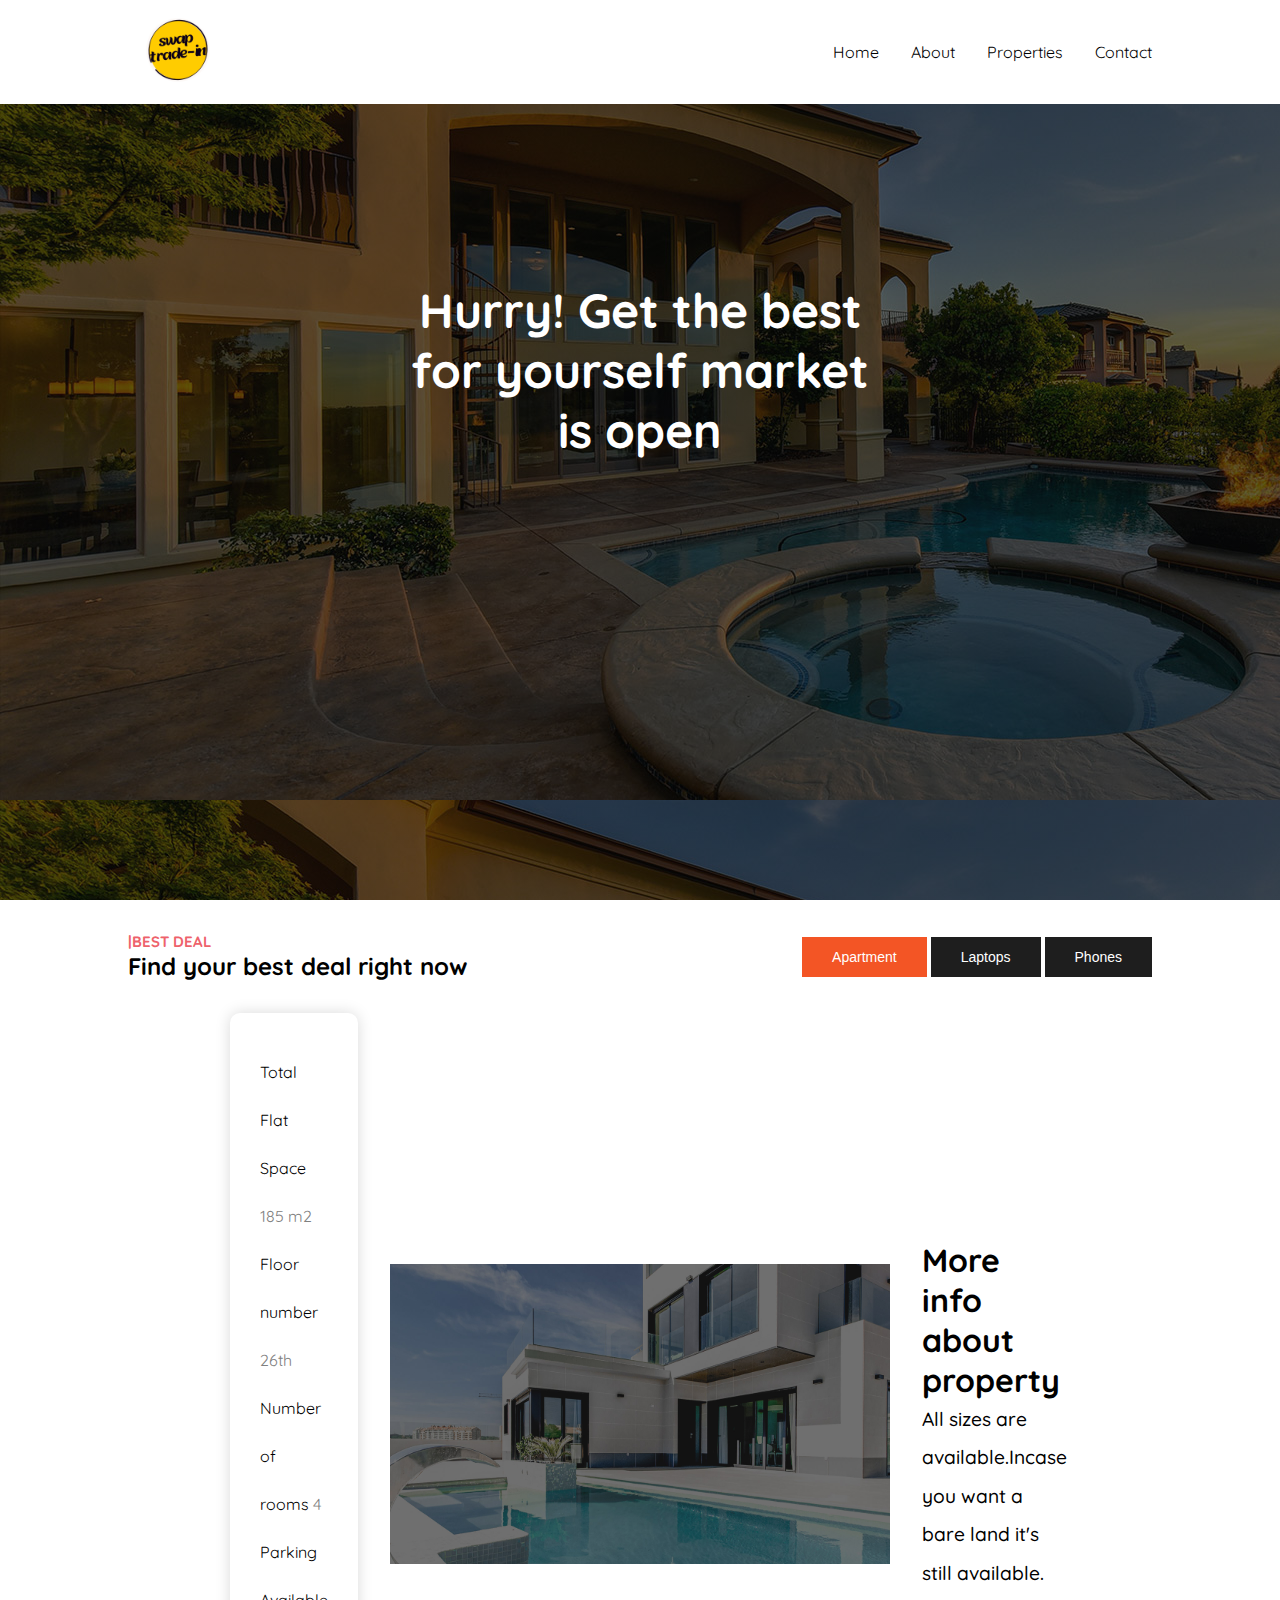
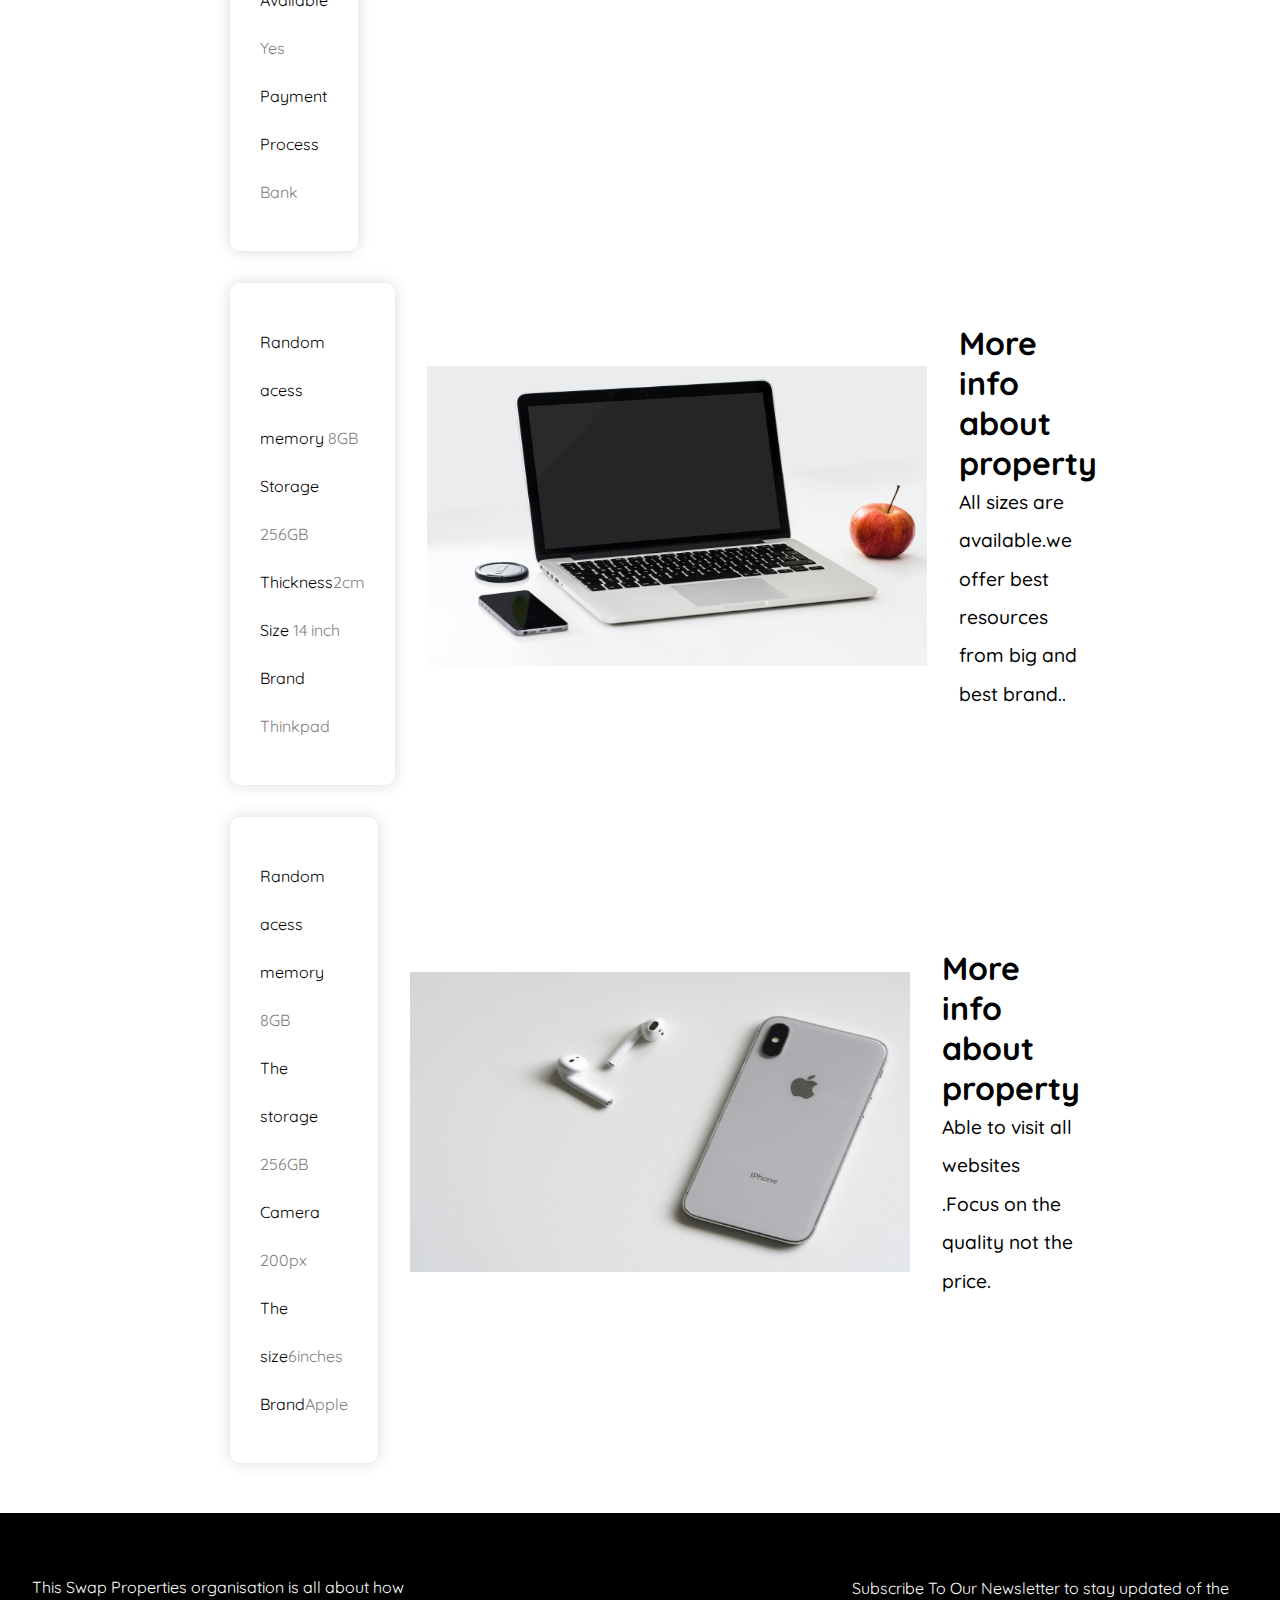
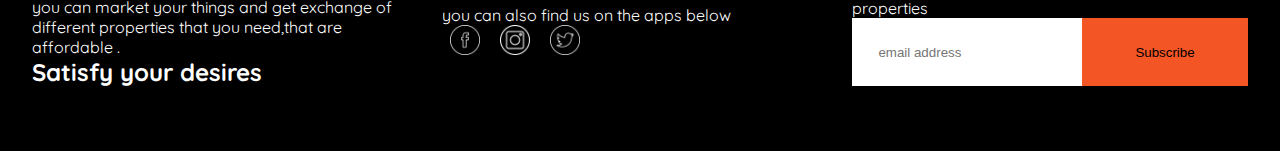
<file: index.html>
<!DOCTYPE html>
<html lang="en">
  <head>
    <link href="css/style.css" rel="stylesheet" />
    <link
      rel="stylesheet"
      href="https://cdnjs.cloudflare.com/ajax/libs/font-awesome/6.5.1/css/all.min.css"
      integrity="sha512-DTOQO9RWCH3ppGqcWaEA1BIZOC6xxalwEsw9c2QQeAIftl+Vegovlnee1c9QX4TctnWMn13TZye+giMm8e2LwA=="
      crossorigin="anonymous"
      referrerpolicy="no-referrer"
    />
    <meta charset="UTF-8" />
    <meta name="viewport" content="width=device-width, initial-scale=1.0" />
    <title>swap_properties</title>
  </head>
  <body>
    <nav>
      <div class="container">
        <div class="nav__content">
          <div class="nav__left">
            <img src="images/swap trade-in.png" width="100px" />
          </div>
          <div class="nav__right">
            <ul>
              <li><a href="index.html">Home</a></li>
              <li><a href="about us.html">About</a></li>
              <li><a href="properties.html">Properties</a></li>
              <li><a href="contact.html">Contact</a></li>
              <div class="nav__right--1">
                <i class="fa-solid fa-bars"></i>
              </div>
            </ul>
          </div>
        </div>
      </div>
    </nav>

    <div class="hero">
      <div>
        <br />
        <br />
        <h1>
          Hurry! Get the best <br />for yourself market<br />
          is open
        </h1>
      </div>
    </div>
    <div class="container">
      <div class="section">
        <div class="introduction">
          <div class="introduction__left">
            <h6>|best deal</h6>
            <h2>Find your best deal right now</h2>
          </div>
          <div class="intoduction__right">
            <button class="btn-orange">Apartment</button>
            <button class="btn-black">Laptops</button>
            <button class="btn-black">Phones</button>
          </div>
        </div>
      </div>
      <div class="container">
        <div class="section__three">
          <div class="info__table">
            <ul>
              <li>Total Flat Space <span style="color: gray">185 m2</span></li>
              <li>Floor number <span style="color: gray">26th</span></li>
              <li>Number of rooms <span style="color: gray">4</span></li>
              <li>Parking Available <span style="color: gray">Yes</span></li>
              <li>Payment Process <span style="color: gray">Bank</span></li>
            </ul>
          </div>
          <div>
            <img src="images/banner-03.jpg" width="500px" height="300px" />
          </div>
          <div>
            <h1>More info about property</h1>
            <p>
              All sizes are available.Incase you want a bare land it's still
              available.
            </p>
          </div>
        </div>

        <div class="section__three">
          <div class="info__table">
            <ul>
              <li>Random acess memory <span style="color: gray">8GB</span></li>
              <li>Storage <span style="color: gray">256GB</span></li>
              <li>Thickness<span style="color: gray">2cm</span></li>
              <li>Size <span style="color: gray">14 inch</span></li>
              <li>Brand <span style="color: gray">Thinkpad</span></li>
            </ul>
          </div>
          <div>
            <img src="images/laptop.jpg" width="500px" height="300px" />
          </div>
          <div>
            <h1>More info about property</h1>
            <p>
              All sizes are available.we offer best resources from big and best
              brand..
            </p>
          </div>
        </div>

        <div class="section__three">
          <div class="info__table">
            <ul>
              <li>Random acess memory <span style="color: gray">8GB</span></li>
              <li>The storage <span style="color: gray">256GB</span></li>
              <li>Camera <span style="color: gray">200px</span></li>
              <li>The size<span style="color: gray">6inches</span></li>
              <li>Brand<span style="color: gray">Apple</span></li>
            </ul>
          </div>
          <div>
            <img src="images/phones.jpg" width="500px" height="300px" />
          </div>
          <div>
            <h1>More info about property</h1>
            <p>
              Able to visit all websites .Focus on the quality not the price.
            </p>
          </div>
        </div>
      </div>

    </div>

    <div class="footer__section">
      <div class="footer__section--one">
        <!-- <img src="images/logo.png" width="100px" /> -->
        <p>
          This Swap Properties organisation is all about how you can market
          your things and get exchange of different properties that you
          need,that are affordable .
        </p>
        <h2>Satisfy your desires</h2>
      </div>
      <div class="footer__section--two">
        <p>you can also find us on the apps below</p>
        <img src="images/facebook.png" width="30px" />
        <img src="images/instagram.png" width="30px" />
        <img src="images/twitter.png" width="30px" />
      </div>
      <div class="footer__section--three">
        <p>Subscribe To Our Newsletter to stay updated of the properties</p>
        <div class="email">
          <input type="text" placeholder="email address" class="type" />

          <button>Subscribe</button>
        </div>
      </div>
    </div>
  </body>
</html>
</file>
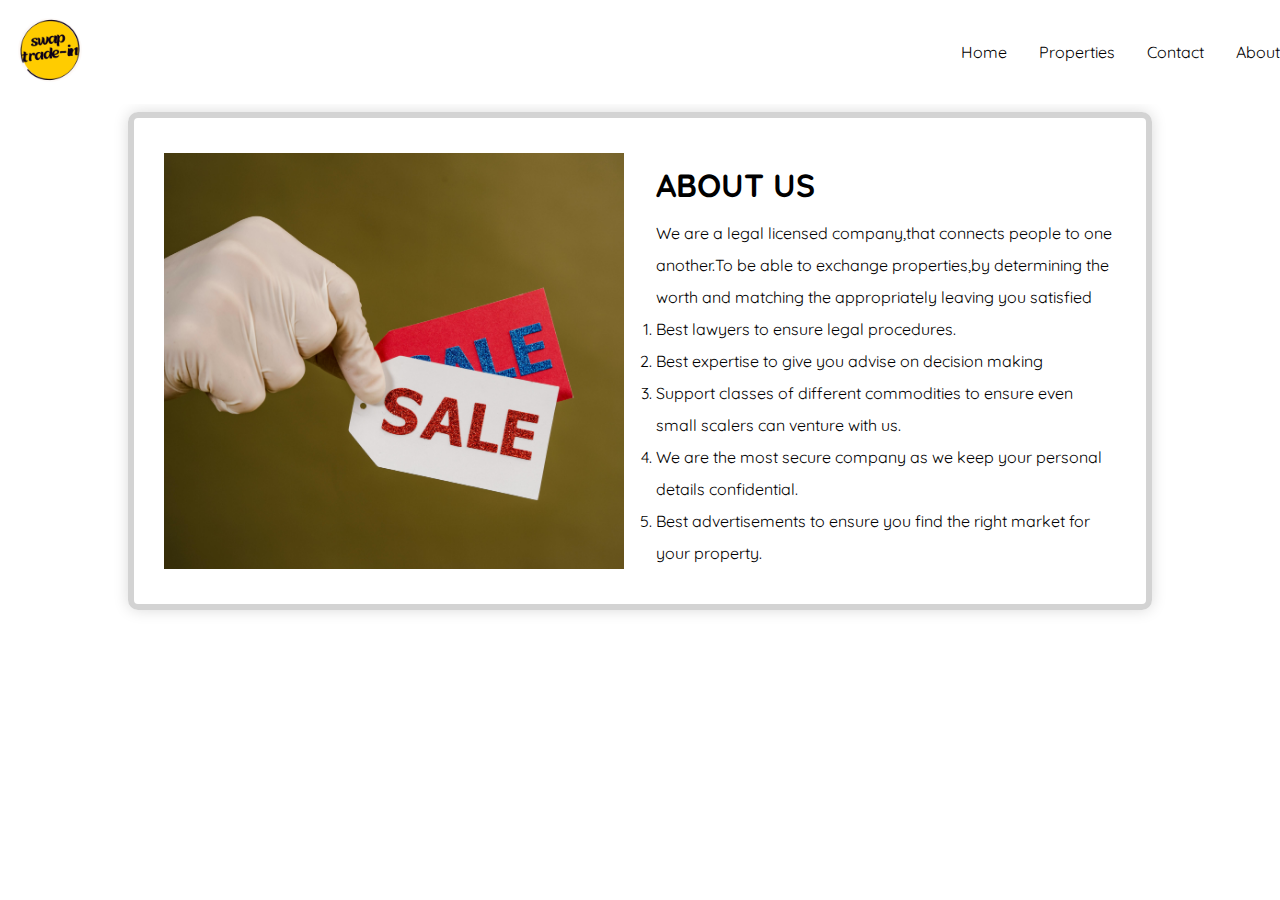
<file: about us.html>
<!DOCTYPE html>
<html lang="en">
  <head>
    <meta charset="UTF-8" />
    <meta name="viewport" content="width=device-width, initial-scale=1.0" />
    <title>swap_properties</title>
  </head>
  <body>
    <nav>
      <div class="container">
        <div class="nav__content">
          <div class="nav__left">
            <img src="images/swap trade-in.png" width="100px" />
          </div>
          <div class="nav__right">
            <ul>
              <li><a href="index.html">Home</a></li>
              <li><a href="about.html">About</a></li>
              <li><a href="properties.html">Properties</a></li>
              <li><a href="contact.html">Contact</a></li>
            </ul>
          </div>
        </div>
      </div>
    </nav>
  </body>
</html>
<!DOCTYPE html>
<html lang="en">
  <head>
    <meta charset="UTF-8" />
    <meta name="viewport" content="width=device-width, initial-scale=1.0" />
    <link href="css/style.css" rel="stylesheet" />
    <link
      rel="stylesheet"
      href="https://cdnjs.cloudflare.com/ajax/libs/font-awesome/6.5.1/css/all.min.css"
      integrity="sha512-DTOQO9RWCH3ppGqcWaEA1BIZOC6xxalwEsw9c2QQeAIftl+Vegovlnee1c9QX4TctnWMn13TZye+giMm8e2LwA=="
      crossorigin="anonymous"
      referrerpolicy="no-referrer"
    />
    <title>swap_properties</title>
  </head>
  <body>
    <div class="container">
      <nav>
        <div class="nav__content">
          <div class="nav__left">
            <img src="images/swap trade-in.png" width="100px" />
          </div>
          <div class="nav__right">
            <ul>
              <li><a href="index.html">Home</a></li>
              <li><a href="properties.html">Properties</a></li>
              <li><a href="contact.html">Contact</a></li>
              <li><a href="about us.html">About</a></li>

              <div class="nav__right--1">
                <i class="fa-solid fa-bars"></i>
              </div>
            </ul>
          </div>
        </div>
      </nav>
    </div>
    <div class="container">
      <div class="about__content">
        <div class="about__content--1"></div>

        <div class="about__content--2">
          <h1>ABOUT US</h1>
          <p>
            We are a legal licensed company,that connects people to one
            another.To be able to exchange properties,by determining the worth
            and matching the appropriately leaving you satisfied
          </p>
          <ol>
            <li>Best lawyers to ensure legal procedures.</li>
            <li>Best expertise to give you advise on decision making</li>
            <li>
              Support classes of different commodities to ensure even small
              scalers can venture with us.
            </li>
            <li>
              We are the most secure company as we keep your personal details
              confidential.
            </li>
            <li>
              Best advertisements to ensure you find the right market for your
              property.
            </li>
          </ol>
        </div>
      </div>
    </div>
  </body>
</html>
</file>
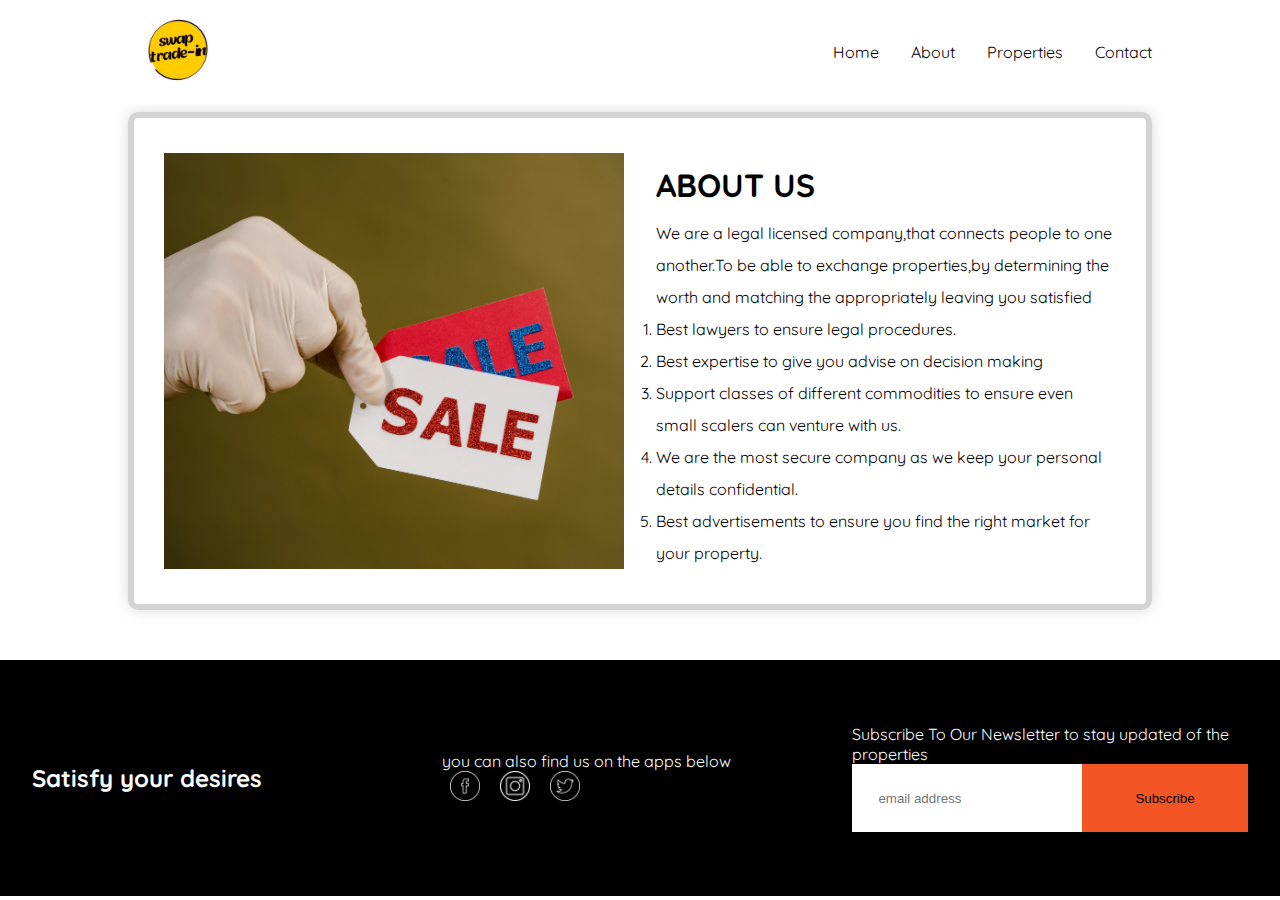
<file: about.html>
<!DOCTYPE html>
<html lang="en">
  <head>
    <meta charset="UTF-8" />
    <meta name="viewport" content="width=device-width, initial-scale=1.0" />
    <link href="css/style.css" rel="stylesheet" />
    <link
      rel="stylesheet"
      href="https://cdnjs.cloudflare.com/ajax/libs/font-awesome/6.5.1/css/all.min.css"
      integrity="sha512-DTOQO9RWCH3ppGqcWaEA1BIZOC6xxalwEsw9c2QQeAIftl+Vegovlnee1c9QX4TctnWMn13TZye+giMm8e2LwA=="
      crossorigin="anonymous"
      referrerpolicy="no-referrer"
    />
    <title>swap_properties</title>
  </head>
  <body>

    <nav>
      <div class="container">
        <div class="nav__content">
          <div class="nav__left">
            <img src="images/swap trade-in.png" width="100px" />
          </div>
          <div class="nav__right">
            <ul>
              <li><a href="index.html">Home</a></li>
              <li><a href="about.html">About</a></li>
              <li><a href="properties.html">Properties</a></li>
              <li><a href="contact.html">Contact</a></li>

              <div class="nav__right--1">
                <i class="fa-solid fa-bars"></i>
              </div>
            </ul>
          </div>
        </div>
      </div>
    </nav>

    <div class="container">
      <div class="about__content">
        <div class="about__content--1"></div>

        <div class="about__content--2">
          <h1>ABOUT US</h1>
          <p>
            We are a legal licensed company,that connects people to one
            another.To be able to exchange properties,by determining the worth
            and matching the appropriately leaving you satisfied
          </p>
          <ol>
            <li>Best lawyers to ensure legal procedures.</li>
            <li>Best expertise to give you advise on decision making</li>
            <li>
              Support classes of different commodities to ensure even small
              scalers can venture with us.
            </li>
            <li>
              We are the most secure company as we keep your personal details
              confidential.
            </li>
            <li>
              Best advertisements to ensure you find the right market for your
              property.
            </li>
          </ol>
        </div>
      </div>
    </div>

    <!-- Footer -->
    <div class="footer__section">
      <div class="footer__section--one">
        <!-- <img src="images/logo.png" width="100px" /> -->
        <h2>Satisfy your desires</h2>
      </div>
      <div class="footer__section--two">
        <p>you can also find us on the apps below</p>
        <img src="images/facebook.png" width="30px" />
        <img src="images/instagram.png" width="30px" />
        <img src="images/twitter.png" width="30px" />
      </div>
      <div class="footer__section--three">
        <p>Subscribe To Our Newsletter to stay updated of the properties</p>
        <div class="email">
          <input type="text" placeholder="email address" class="type" />

          <button>Subscribe</button>
        </div>
      </div>
    </div>
  </body>
</html>
</file>
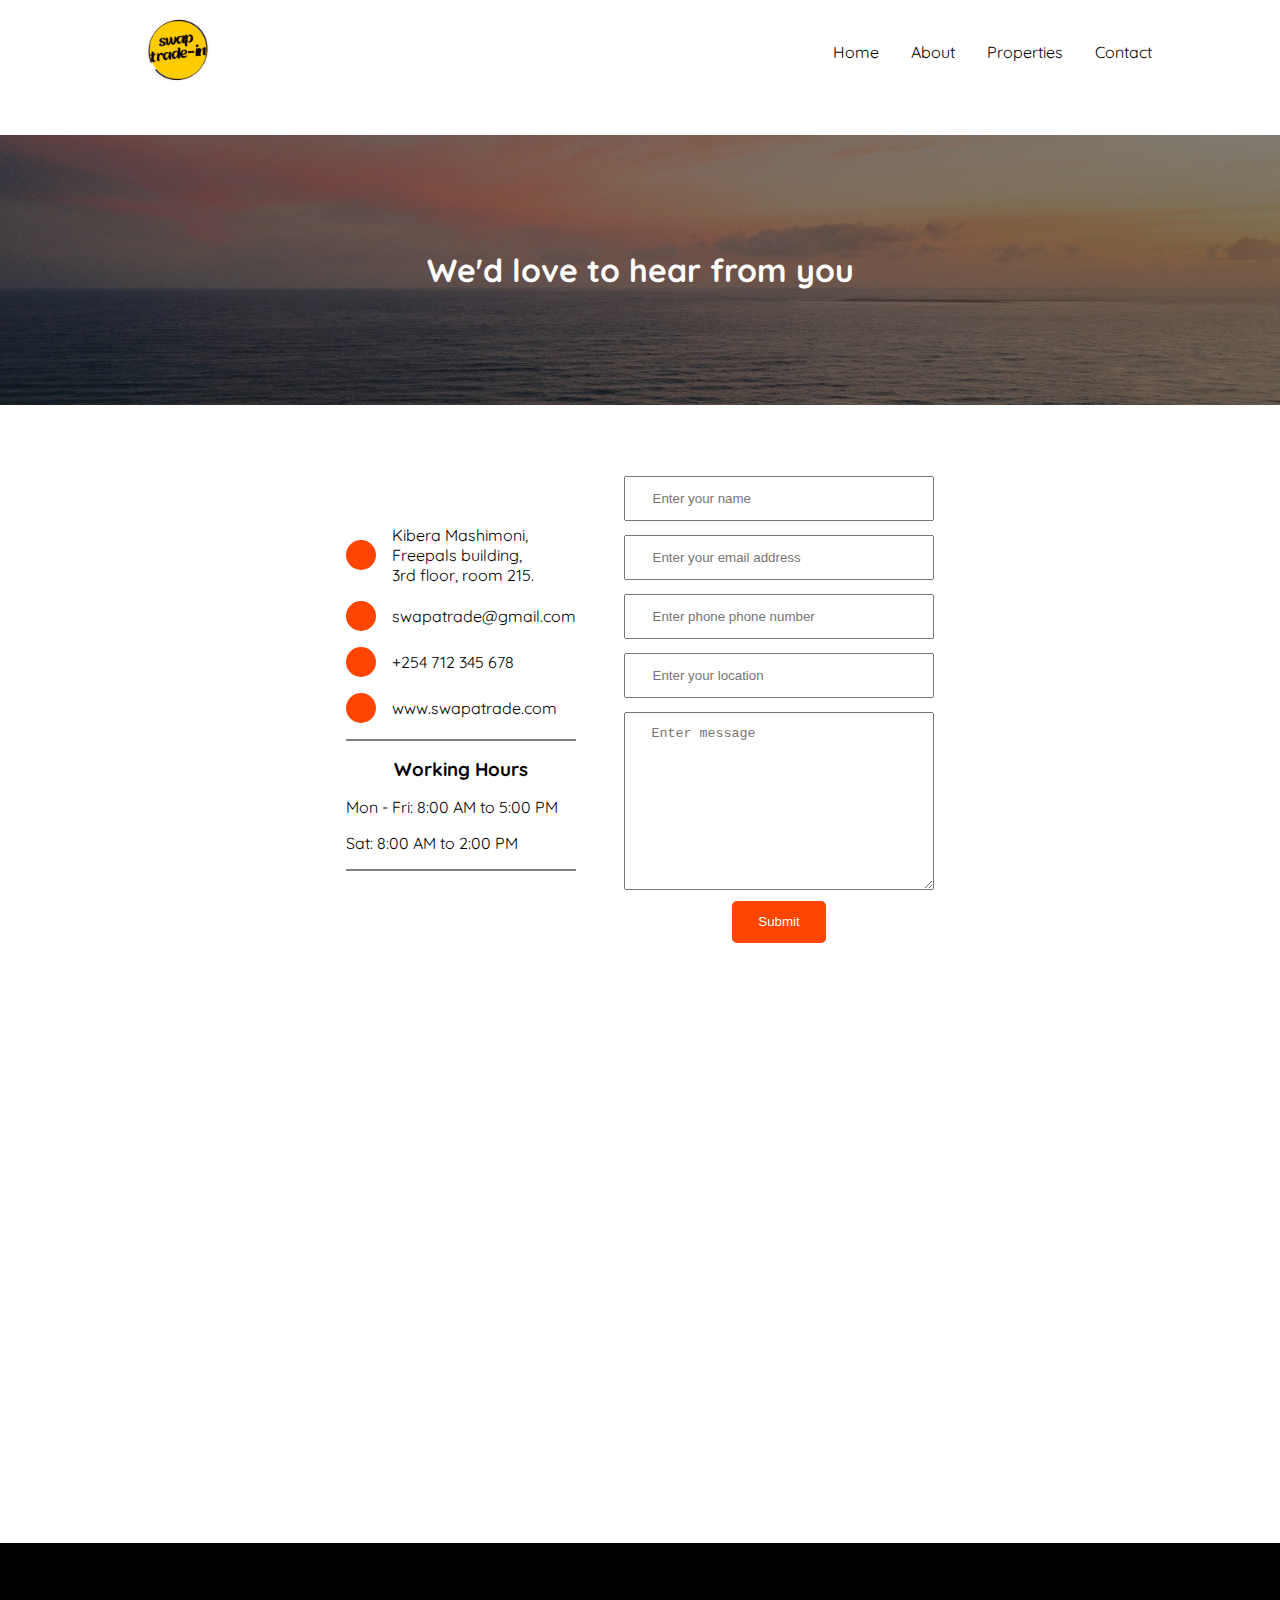
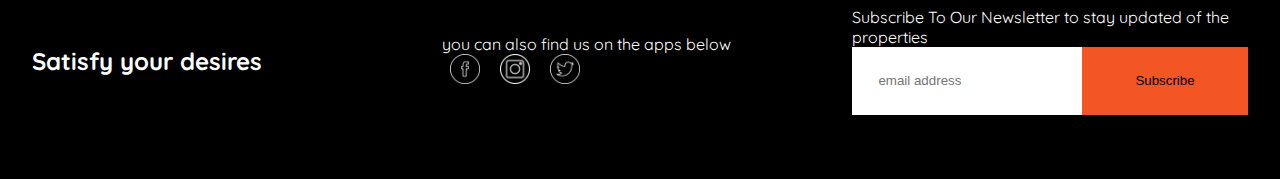
<file: contact.html>
<!DOCTYPE html>
<html lang="en">
<head>
    <link href="css/style.css"rel="stylesheet">
    <meta charset="UTF-8">
    <meta name="viewport" content="width=device-width, initial-scale=1.0">
    <link rel="stylesheet" href="https://cdnjs.cloudflare.com/ajax/libs/font-awesome/6.5.1/css/all.min.css" integrity="sha512-DTOQO9RWCH3ppGqcWaEA1BIZOC6xxalwEsw9c2QQeAIftl+Vegovlnee1c9QX4TctnWMn13TZye+giMm8e2LwA==" crossorigin="anonymous" referrerpolicy="no-referrer" />
   
    <title>Swap properties</title>
   
</head>

<body>
    <div class="contact-container">
        <nav>
          <div class="container">
       <div class="nav__content">
         <div class="nav__left">
           <img src="images/swap trade-in.png" width="100px">
         </div>
       <div class="nav__right">
         <ul>
          <li> <a href="index.html">Home</a></li>
          <li> <a href="about.html">About</a></li>
          <li> <a href="properties.html">Properties</a></li>
          <li> <a href="contact.html">Contact</a></li>
         </ul>
       </div>
       </div>
       </div>
       </nav>
       </div>
    <div class="contact__container"> 

        <div class="header">
        
        <h1>We'd love to hear from you</h1>
        
      </div>
        <!--end header-->
        <!--hero-->
        <div class="form">
          <div class="contact__info">
            <p><span><i class="fa-solid fa-location-dot"></i> </span><span>Kibera Mashimoni,<br> Freepals building, <br> 3rd floor, room 215.</span></p>
            <p><span><i class="fa-solid fa-envelope"></i></span><span> swapatrade@gmail.com</span></p>
            <p><span><i class="fa-solid fa-mobile-screen-button"></i></span><span> +254 712 345 678</span></p>
            <p><span><i class="fa-solid fa-globe"></i></span> <span>www.swapatrade.com</span></p>
            <div>
              <h3>Working Hours</h3>
              <p>Mon - Fri: 8:00 AM to 5:00 PM</p>
              <p>Sat: 8:00 AM to 2:00 PM</p>
            </div>
            <div class="socials">
             <a href="https://facebook.com"> <i class="fa-brands fa-facebook-f"></i></a>
              <a href="https://facebook.com"><i class="fa-brands fa-x-twitter"></i></a>
             <a href="https://facebook.com"> <i class="fa-brands fa-tiktok"></i></a>
             <a href="https://facebook.com"> <i class="fa-brands fa-instagram"></i></a>

            </div>
            </div>


          
<form>
    <div>
        <!-- <label>Names</label> -->
        <input type="text"placeholder="Enter your name">
    </div>
    <div>
        <!-- <label>Email</label> -->
        <input type="email"placeholder="Enter your email address">
    </div>
    <div>
        <!-- <label>phone</label> -->
        <input type="contact"placeholder="Enter phone phone number">
    </div>
      <!-- <label>phone</label> -->
      <input type="text"placeholder="Enter your location">
      
      <div>
        <!-- <label>Message</label> -->
        <textarea placeholder="Enter message" cols="30" rows="10"></textarea>
      </div>
      <div><button class="submit">submit</button></div>
    </form>
  </div>

  </div>

</div>
<div class="time">
  <iframe src="https://www.google.com/maps/embed?pb=!1m16!1m12!1m3!1d31910.277448188768!2d36.77427678861438!3d-1.3042323175226354!2m3!1f0!2f0!3f0!3m2!1i1024!2i768!4f13.1!2m1!1skibera%20mashimoni!5e0!3m2!1sen!2ske!4v1708661704660!5m2!1sen!2ske" width="600" height="450" style="border:0;" allowfullscreen="" loading="lazy" referrerpolicy="no-referrer-when-downgrade"></iframe>
  

    
</div>


    

<!--end hero-->
<!--footer-->
<div class="footer__section">
    <div class="footer__section--one">
  <!-- <img src="images/logo.png" width="100px"> -->
  <h2>Satisfy your desires</h2>
  </div>
  <div class="footer__section--two">
    <p>you can also find us on the apps below</p>
    <img src="images/facebook.png" width="30px" />
    <img src="images/instagram.png" width="30px" />
    <img src="images/twitter.png" width="30px" />
  </div>
  <div class="footer__section--three">
            <p>Subscribe To Our Newsletter to stay updated of the properties</p>
            <div class="email">
              <input type="text" placeholder="email address" class="type" />
  
              <button>Subscribe</button>
            </div>
          </div>
  </div>
    
  
  
<!--end footer-->

     
    

</body>
</html>
</file>
<file: css/style.css>
@import url("https://fonts.googleapis.com/css2?family=Quicksand:wght@300..700&display=swap");
/*mixin*/
* {
  margin: 0;
  padding: 0;
  box-sizing: border-box;
}

.container {
  margin: 0 auto;
  width: 80%;
}

body {
  font-family: "Quicksand", sans-serif;
}

nav {
  width: 100%;
  background-color: #fff;
  position: fixed;
  top: 0;
  left: 0;
  right: 0;
}

.nav__content {
  display: flex;
  justify-content: space-between;
  align-items: center;
  flex-direction: row;
  flex-wrap: nowrap;
}

.nav__right ul {
  list-style-type: none;
  display: flex;
  justify-content: space-between;
  align-items: center;
  flex-direction: row;
  flex-wrap: nowrap;
  gap: 2em;
}

.nav__right ul li a {
  text-decoration: none;
  color: black;
  display: block;
  gap: 2em;
}

.nav__right ul li a:hover {
  color: #f35525;
}

.nav__right--1 {
  display: none;
}

@media screen and (max-width: 872px) {
  .nav__right ul li {
    font-size: 1rem;
    display: none;
  }
  .nav__right--1 {
    display: block;
    margin-right: 2em;
  }
  .nav__content {
    width: 100%;
  }
}
.hero {
  background: linear-gradient(rgba(0, 0, 0, 0.5), rgba(0, 0, 0, 0.5)), url("https://silasgloria254.github.io/swap-properties/images/banner-01.jpg");
  height: 100vh;
  text-align: center;
}

.hero h1 {
  padding-top: 5em;
  font-size: 3em;
  color: #fff;
}

@media screen and (max-width: 872px) {
  .hero h1 {
    font-size: 2rem;
    text-align: center;
  }
}
.contact-container {
  display: flex;
  justify-content: center;
  align-items: center;
  flex-direction: column;
  flex-wrap: nowrap;
  background-attachment: fixed;
  height: -moz-fit-content;
  height: fit-content;
}

.header {
  margin-top: 15vh;
  height: 30vh;
  display: flex;
  justify-content: center;
  align-items: center;
  flex-direction: row;
  flex-wrap: nowrap;
  padding: 2em;
  text-align: center;
  background: linear-gradient(rgba(0, 0, 0, 0.5), rgba(0, 0, 0, 0.5)), url("https://silasgloria254.github.io/swap-properties/images/contact.jpg") no-repeat center center/cover;
  color: #fff;
}

.contact__right {
  display: flex;
  justify-content: center;
  align-items: center;
  flex-direction: column;
  flex-wrap: nowrap;
  margin-right: 10%;
  padding: 80px;
  border-radius: 5%;
}

.social {
  display: flex;
  justify-content: center;
  align-items: center;
  flex-direction: row;
  flex-wrap: wrap;
  gap: 4em;
  padding: 20px;
  box-shadow: 2px 2px 15px rgba(0, 0, 0, 0.5);
}

.form {
  padding: 4em;
  display: flex;
  justify-content: center;
  align-items: center;
  flex-direction: row;
  flex-wrap: wrap;
  gap: 3em;
}
.form input, .form textarea {
  margin: 0.5em 0;
  padding: 1em 2em;
  width: 100%;
}

.submit {
  background-color: orangered;
  color: #fff;
  border: none;
  padding: 1em 2em;
  display: block;
  margin: 0 auto;
  border-radius: 5px;
  text-transform: capitalize;
}

.time iframe {
  margin-top: 2em;
  width: 100%;
  gap: 6em;
}
.time iframe .working__time {
  padding: 4em;
  box-shadow: 0px 0px 15px rgba(0, 0, 0, 0.5);
  border-radius: 5%;
}

.contact__info p {
  display: flex;
  justify-content: flex-start;
  align-items: center;
  flex-direction: row;
  flex-wrap: nowrap;
  gap: 1em;
}
.contact__info p span:first-child {
  display: flex;
  justify-content: center;
  align-items: center;
  flex-direction: row;
  flex-wrap: nowrap;
  background: orangered;
  color: #fff;
  border-radius: 50%;
  width: 30px;
  height: 30px;
}
.contact__info p:not(:first-child) {
  margin-top: 1em;
}
.contact__info div {
  margin-top: 1em;
  border-top: 2px solid gray;
  padding-top: 1em;
  gap: 1em;
  text-align: center;
}
.contact__info div:last-child {
  display: flex;
  justify-content: center;
  align-items: center;
  flex-direction: row;
  flex-wrap: nowrap;
}
.contact__info div a {
  color: orangered;
}

.map-container {
  width: 100%;
  height: 400px;
  margin: 20px 0;
  border-radius: 2px solid gray;
  margin-right: -70px;
}

.footer__section {
  background-color: black;
  color: white;
  display: flex;
  justify-content: space-between;
  align-items: center;
  flex-direction: row;
  flex-wrap: nowrap;
  padding: 4em 2em;
  margin-top: 50px;
  gap: 2em;
}
.footer__section > div {
  flex: 1;
}
.footer__section--two img {
  display: inline-block;
  margin: 0 0.5em;
}

.email button {
  text-align: center;
  background-color: #f35525;
  padding: 2em 4em;
  border: none;
}

.email {
  background-color: whitesmoke;
  border: none;
  display: flex;
  justify-content: space-between;
  align-items: center;
  flex-direction: row;
  flex-wrap: nowrap;
}
.email input {
  flex: 1;
}

.email input {
  padding: 2em 2em;
  border: none;
  outline: none;
}

@media screen and (max-width: 872px) {
  .footer__section {
    display: flex;
    justify-content: space-around;
    align-items: center;
    flex-direction: column;
    flex-wrap: nowrap;
    gap: 2rem;
  }
  .email {
    width: 100%;
    margin: 0 auto;
    display: flex;
    justify-content: center;
    align-items: center;
    flex-direction: row;
    flex-wrap: nowrap;
  }
  .email input {
    padding: 1rem 3rem;
    font-size: 0.8rem;
    width: 65%;
  }
  .email button {
    padding: 1rem 2rem;
    width: 35%;
  }
}
.introduction {
  display: flex;
  justify-content: space-between;
  align-items: center;
  flex-direction: row;
  flex-wrap: nowrap;
  margin-top: 2em;
}

.introduction h6 {
  color: #ee626b;
  font-size: 15px;
  text-transform: uppercase;
  font-weight: 700;
}

.btn-orange {
  display: inline-block;
  background-color: #f35525;
  color: #fff;
  font-size: 14px;
  font-weight: 500;
  height: 40px;
  line-height: 40px;
  padding: 0px 30px;
  border: none;
}

.btn-orange a:hover {
  color: #f35525;
}

.btn-orange a:hover i {
  color: #fff;
}

.btn-black {
  display: inline-block;
  background-color: #1e1e1e;
  color: #fff;
  font-size: 14px;
  font-weight: 500;
  height: 40px;
  line-height: 40px;
  padding: 0px 30px;
  border: none;
}

.btn-black a:hover {
  background-color: #f35525;
  color: #fff;
}

.section__three {
  display: flex;
  justify-content: space-evenly;
  align-items: center;
  flex-direction: row;
  flex-wrap: nowrap;
  gap: 2em;
}

.info__table {
  border-radius: 10px;
  box-shadow: 0px 0px 15px rgba(0, 0, 0, 0.15);
  padding: 35px 30px;
  width: 30%;
  line-height: 3;
  margin-top: 2em;
}

.info__table ul {
  list-style-type: none;
  gap: 2rem;
}

.section__three img {
  align-items: center;
}

.section__three p {
  font-size: 1.2rem;
  font-weight: 500;
  line-height: 2;
}

.content {
  display: flex;
  justify-content: center;
  align-items: center;
  flex-direction: row;
  flex-wrap: nowrap;
  width: 30%;
  height: 45vh;
  background-color: #f35525;
  border: 6px solid lightgray;
  border-radius: 10%;
  padding: 10px 20px;
  align-items: center;
  margin: 0 auto;
}

@media screen and (max-width: 872px) {
  .introduction h6 {
    font-size: 2rem;
  }
  .introduction h2 {
    font-size: 2rem;
  }
  .introduction {
    display: flex;
    justify-content: space-around;
    align-items: center;
    flex-direction: column;
    flex-wrap: nowrap;
  }
  .intoduction__right {
    display: flex;
    justify-content: center;
    align-items: center;
    flex-direction: row;
    flex-wrap: nowrap;
    gap: 1em;
  }
  .section__three {
    display: flex;
    justify-content: space-around;
    align-items: center;
    flex-direction: column;
    flex-wrap: nowrap;
    width: 100%;
    flex: 1;
  }
  .section__three img {
    width: 300px;
  }
  .info__table {
    width: 100%;
  }
  .content {
    width: 100%;
  }
}
.nav__content {
  display: flex;
  justify-content: space-between;
  align-items: center;
  flex-direction: row;
  flex-wrap: nowrap;
}

.nav__right ul {
  list-style-type: none;
  display: flex;
  justify-content: space-between;
  align-items: center;
  flex-direction: row;
  flex-wrap: nowrap;
  gap: 2em;
}

.nav__right ul li a {
  text-decoration: none;
  color: black;
  display: block;
  gap: 2em;
}

.hero__properties {
  background: url("https://silasgloria254.github.io/swap-properties/images/page-heading-bg.jpg");
  height: 50vh;
  display: flex;
  justify-content: center;
  align-items: center;
  flex-direction: row;
  flex-wrap: nowrap;
}

.btn-white {
  background-color: fff;
  color: black;
  font-size: 14px;
  font-weight: 500;
  height: 50px;
  line-height: 40px;
  padding: 0px 30px;
  border: none;
}

.desires {
  display: flex;
  justify-content: space-evenly;
  align-items: center;
  flex-direction: row;
  flex-wrap: wrap;
  gap: 1em;
  margin-top: 2em;
}

.item__apartment {
  display: flex;
  justify-content: center;
  align-items: center;
  flex-direction: row;
  flex-wrap: wrap;
  gap: 1em;
}

.item__apartment--one {
  border-radius: 6px;
  box-shadow: 0px 0px 15px rgba(0, 0, 0, 0.15);
  padding: 35px 30px;
  line-height: 3;
  margin-top: 2em;
}

.item__apartment--one ul {
  list-style-type: none;
  gap: 2em;
}

.item__apartment__one--1 {
  display: flex;
  justify-content: space-between;
  align-items: center;
  flex-direction: row;
  flex-wrap: nowrap;
}

.btn-plum {
  display: inline-block;
  background-color: plum;
  color: #fff;
  font-size: 14px;
  font-weight: 500;
  height: 40px;
  line-height: 40px;
  padding: 0px 30px;
  border: none;
}

.pic-ctn {
  position: relative;
  height: 200px;
  margin-top: 5vh;
}

.pic-ctn > img {
  position: absolute;
  top: 0;
  opacity: 0;
  animation: display 10s infinite;
}

img:nth-child(2) {
  animation-delay: 2s;
}

@keyframes display {
  0% {
    transform: translatex(200px);
    opacity: 0;
  }
  10% {
    transform: translatex(0);
    opacity: 1;
  }
}
.item__laptop--two {
  border-radius: 6px;
  box-shadow: 0px 0px 15px rgba(0, 0, 0, 0.15);
  padding: 35px 30px;
  line-height: 3;
  margin-top: 2em;
}

.item__laptop--two ul {
  list-style-type: none;
  gap: 2em;
}

.item__laptop__two--1 {
  display: flex;
  justify-content: space-between;
  align-items: center;
  flex-direction: row;
  flex-wrap: nowrap;
}

.item__phone--three {
  border-radius: 6px;
  box-shadow: 0px 0px 15px rgba(0, 0, 0, 0.15);
  padding: 35px 30px;
  line-height: 3;
  margin-top: 2em;
}

.item__phone--three ul {
  list-style-type: none;
  gap: 2em;
}

.item__phone__three--1 {
  display: flex;
  justify-content: space-between;
  align-items: center;
  flex-direction: row;
  flex-wrap: nowrap;
}

@media screen and (max-width: 872) {
  .nav__right ul a {
    font-size: 1rem;
  }
  .nav__content {
    width: 100%;
  }
  .hero__properties {
    width: 100%;
  }
  .desires {
    display: flex;
    justify-content: space-between;
    align-items: center;
    flex-direction: column;
    flex-wrap: nowrap;
    gap: 2em;
    width: 100%;
  }
  .item__apartment {
    display: flex;
    justify-content: center;
    align-items: center;
    flex-direction: row;
    flex-wrap: wrap;
  }
  .item__apartment img {
    width: 100%;
    border: 3px solid red;
  }
  .item__laptop {
    display: flex;
    justify-content: center;
    align-items: center;
    flex-direction: row;
    flex-wrap: wrap;
  }
  .item__laptop img {
    width: 100%;
    border: 3px solid red;
  }
  .item__phone {
    display: flex;
    justify-content: center;
    align-items: center;
    flex-direction: row;
    flex-wrap: wrap;
  }
  .item__phone img {
    width: 100%;
    border: 3px solid red;
  }
  .footer__section {
    display: flex;
    justify-content: space-around;
    align-items: center;
    flex-direction: column;
    flex-wrap: nowrap;
    gap: 2rem;
  }
  .email {
    width: 100%;
    margin: 0 auto;
    display: flex;
    justify-content: center;
    align-items: center;
    flex-direction: row;
    flex-wrap: nowrap;
  }
  .email input {
    padding: 1rem 3rem;
    font-size: 0.8rem;
    width: 65%;
  }
  .email button {
    padding: 1rem 2rem;
    width: 35%;
  }
}
.about__content {
  display: flex;
  justify-content: space-between;
  align-items: stretch;
  flex-direction: row;
  flex-wrap: nowrap;
  gap: 2em;
  border-radius: 10px;
  box-shadow: 0px 0px 15px rgba(0, 0, 0, 0.15);
  padding: 35px 30px;
  line-height: 2;
  border: 6px solid lightgray;
  margin-top: 7em;
}
.about__content .about__content--1 {
  flex: 1;
  background: url(/images/about-pic.jpg) no-repeat center center/cover;
}
.about__content .about__content--2 {
  flex: 1;
}

@media screen and (max-width: 872px) {
  .about__content {
    display: flex;
    justify-content: space-between;
    align-items: stretch;
    flex-direction: column;
    flex-wrap: nowrap;
  }
}
</file>
